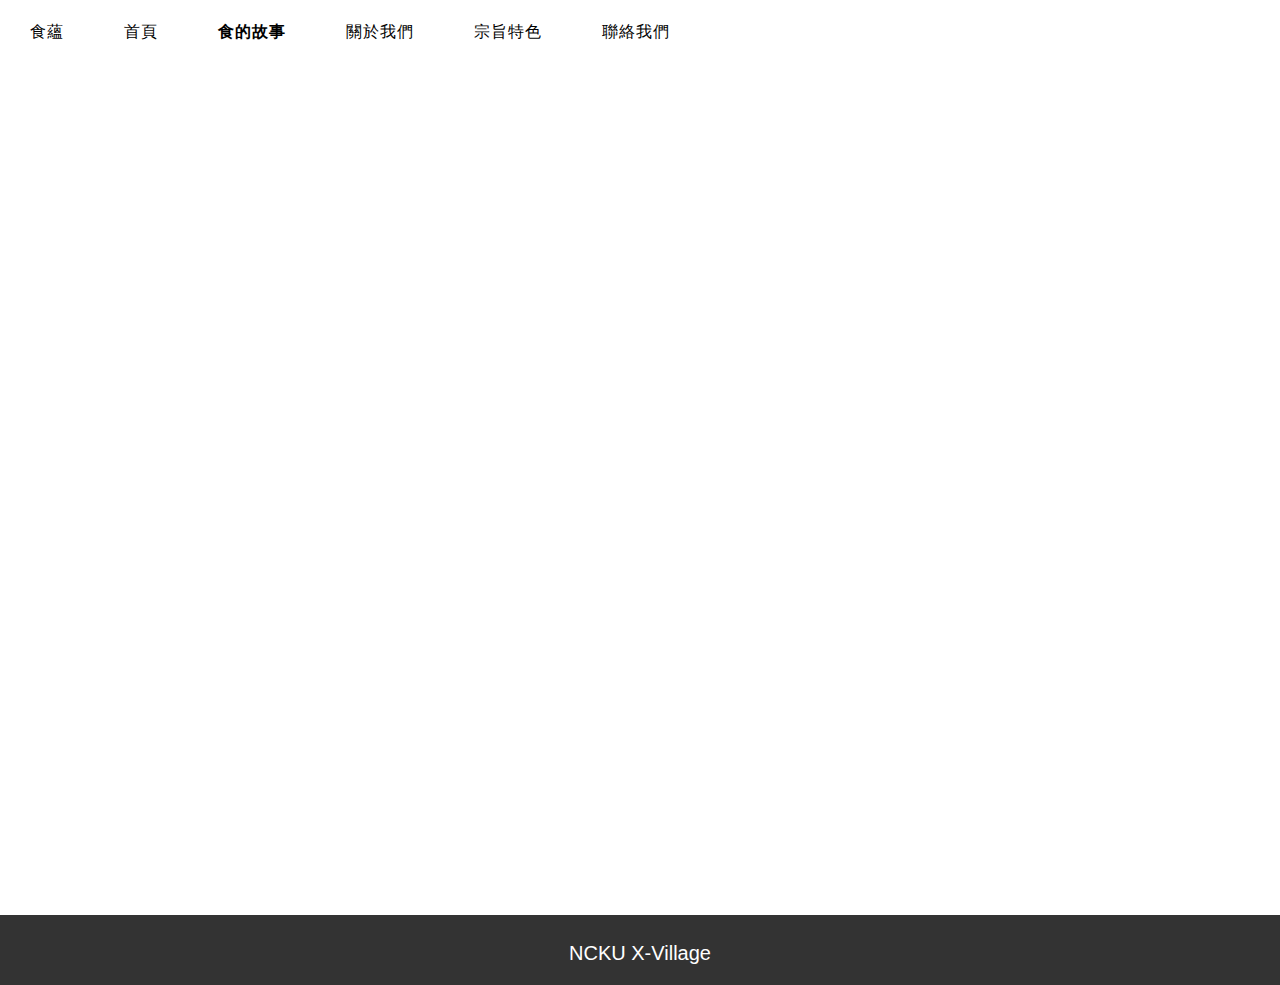
<file: personal-page/shiyun_food.html>
<!DOCTYPE html>
<html lang="en">
<head>
    <meta charset="UTF-8">
    <meta name="viewport" content="width=device-width, initial-scale=1.0">
    <meta http-equiv="X-UA-Compatible" content="ie=edge">
    <title>Document</title>
    <link rel="stylesheet" type="text/css" href="./shiyun_theme.css">
    <link rel="stylesheet" href="https://maxcdn.bootstrapcdn.com/bootstrap/4.0.0/css/bootstrap.min.css" integrity="sha384-Gn5384xqQ1aoWXA+058RXPxPg6fy4IWvTNh0E263XmFcJlSAwiGgFAW/dAiS6JXm" crossorigin="anonymous">
</head>
<body>
    <div class="ul1">
        <ul>
            <li class="li1">
                <span class="li-style">食蘊</span>
            </li>
            <li class="li1">
                <a class="li-style" href="./shiyun_home.html">首頁</a>
            </li>
            <li class="li1">
                <a class="active li-style" href="./shiyun_food.html">食的故事</a>
            </li>
            <li class="li1">
                <a class="li-style" href="./shiyun_about.html">關於我們</a>
            </li>
            <li class="li1">
                <a class="li-style" href="#">宗旨特色</a>
            </li>
            <li class="li1">
                <a class="li-style" href="#">聯絡我們</a>
            </li>
        </ul>
    </div>
    <!-- <div class="bg-img">
        <div class="bg-img2">
            <h1 class="text_style">食蘊</h1>
        </div>
        <img src="2.jpg" width="100%" height="100%">
        <img src="1.jpg" class="img_style">
    </div> -->

    <!-- <div style="background-color: white; height: 1000px; width: auto;"></div></div> -->

    <div class="container">
        <div class="row hid2 food-pad" style="position: relative;">
            <div class="col-sm-4">
                <a href="./shiyun_TangShiJia.html">
                    <img src="./low-resolution/20100213-DSC04053.jpg" class="img-fluid" alt="">
                    <div class="contain">
                        <div class="overlay">
                            <div class="text space">湯食家</div>
                        </div>
                    </div>
                </a>
            </div>
            <div class="col-sm-4 offset-sm-1">
                <a href="./shiyun_BoJenTang.html">
                    <img src="./BoJen/low-resolution/Yuru/20180829-DSC_0091.jpg" class="img-fluid" alt="">
                    <div class="contain">
                        <div class="overlay">
                            <div class="text space">博仁堂</div>
                        </div>
                    </div>
                </a>
            </div>
        </div>
    </div>
    <div style="background-color: white;height: 500px;"></div>
            <!-- <div class="col-sm-5">
                <div class="contain">
                    <img src="./f5.jpg" width="100%" height="100%" alt="">
                    <div class="overlay">
                        <div class="text"></div>
                    </div>
                </div>
            </div>
        </div>
        <div class="row hid2 food-pad">
            <div class="col-sm-5">
                <div class="contain">
                    <img src="./f5.jpg" width="100%" height="100%" alt="">
                    <div class="overlay">
                        <div class="text"></div>
                    </div>
                </div>
            </div>
            <div class="col-sm-5">
                <div class="contain">
                    <img src="./f6.jpg" width="100%" height="100%" class="img-fluid" alt="">
                    <div class="overlay">
                        <div class="text">Taipei</div>
                    </div>
                </div>
            </div>
        </div>
        <div class="row hid1 food-pad">
            <div class="col-sm-5">
                <div class="contain">
                    <img src="./f6.jpg" width="100%" height="100%" class="img-fluid" alt="">
                    <div class="overlay">
                        <div class="text">Taipei</div>
                    </div>
                </div>
            </div>
            <div class="col-sm-5">
                <div class="contain">
                    <img src="./f6.jpg" width="100%" height="100%" class="img-fluid" alt="">
                    <div class="overlay">
                        <div class="text">Taipei</div>
                    </div>
                </div>
            </div>
        
        </div>
        <div class="row hid1 food-pad">
            <div class="col-sm-5">
                <div class="contain">
                    <img src="./f5.jpg" width="100%" height="100%" class="img-fluid" alt="">
                    <div class="overlay">
                        <div class="text">Taipei</div>
                    </div>
                </div>
            </div> -->
    <div style="background-color: white; width:100%; height:250px;"></div>
    <div class="footer">
        <div class="text_style2">
            <p>NCKU X-Village</p>
        </div>
    </div>
    <script
    src="https://code.jquery.com/jquery-3.3.1.js"
    integrity="sha256-2Kok7MbOyxpgUVvAk/HJ2jigOSYS2auK4Pfzbm7uH60="
    crossorigin="anonymous"></script>
    <script src="https://code.jquery.com/jquery-3.2.1.slim.min.js" integrity="sha384-KJ3o2DKtIkvYIK3UENzmM7KCkRr/rE9/Qpg6aAZGJwFDMVNA/GpGFF93hXpG5KkN" crossorigin="anonymous"></script>
    <script src="https://cdnjs.cloudflare.com/ajax/libs/popper.js/1.12.9/umd/popper.min.js" integrity="sha384-ApNbgh9B+Y1QKtv3Rn7W3mgPxhU9K/ScQsAP7hUibX39j7fakFPskvXusvfa0b4Q" crossorigin="anonymous"></script>
    <script src="https://maxcdn.bootstrapcdn.com/bootstrap/4.0.0/js/bootstrap.min.js" integrity="sha384-JZR6Spejh4U02d8jOt6vLEHfe/JQGiRRSQQxSfFWpi1MquVdAyjUar5+76PVCmYl" crossorigin="anonymous"></script>
    <script src="./index.js"></script>
</body>
</html>
</file>
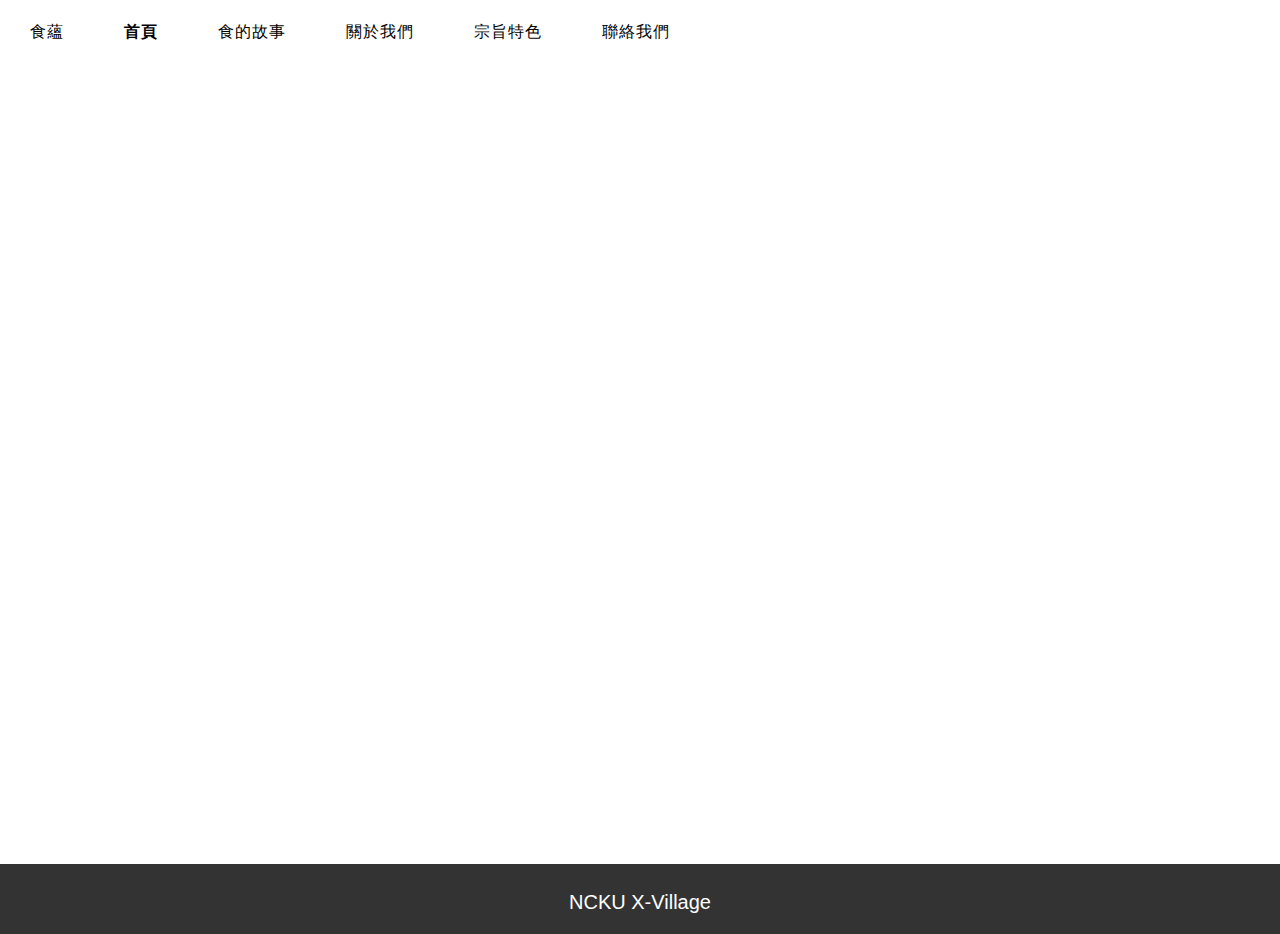
<file: personal-page/shiyun_home.html>
<!DOCTYPE html>
<html lang="en">
<head>
    <meta charset="UTF-8">
    <meta name="viewport" content="width=device-width, initial-scale=1.0">
    <meta http-equiv="X-UA-Compatible" content="ie=edge">
    <title>Document</title>
    
    <link rel="stylesheet" href="https://maxcdn.bootstrapcdn.com/bootstrap/4.0.0/css/bootstrap.min.css" integrity="sha384-Gn5384xqQ1aoWXA+058RXPxPg6fy4IWvTNh0E263XmFcJlSAwiGgFAW/dAiS6JXm" crossorigin="anonymous">
    <link rel="stylesheet" type="text/css" href="./shiyun_theme.css">
</head>
<body>
    <div class="ul1">
        <ul>
            <li class="li1">
                <span class="li-style">食蘊</span>
            </li>
            <li class="li1">
                <a class="active li-style" href="./shiyun_home.html">首頁</a>
            </li>
            <li class="li1">
                <a class="li-style" href="./shiyun_food.html">食的故事</a>
            </li>
            <li class="li1">
                <a class="li-style" href="./shiyun_about.html">關於我們</a>
            </li>
            <li class="li1">
                <a class="li-style" href="#">宗旨特色</a>
            </li>
            <li class="li1">
                <a class="li-style" href="#">聯絡我們</a>
            </li>
        </ul>
    </div>
    <!-- <div id="carouselExampleControls" class="carousel slide" data-ride="carousel">
        <ol class="carousel-indicators">
            <li data-target="#carouselExampleIndicators" data-slide-to="0" class="active"></li>
            <li data-target="#carouselExampleIndicators" data-slide-to="1"></li>
            <li data-target="#carouselExampleIndicators" data-slide-to="2"></li>
        </ol>
        <div class="carousel-inner hid2">
            <div class="carousel-item active">
                <div id="bg-img1"></div>
                <div class="d-block w-100">
                    <img class="bg-img" src="./Tong/DSC04068.JPG" alt="First slide">
                </div>
            </div>
            <div class="carousel-item">
                <div id="bg-img2"></div>
                <div class="d-block w-100">
                    <img class="bg-img" src="./Yuru/20180827-DSC_0011.jpg" alt="Second slide">
                </div>
            </div>
            <div class="carousel-item">
                <div id="bg-img3"></div>
                <div class="d-block w-100">
                    <img class="bg-img" src="./Yuru/20180827-DSC_0022.jpg" alt="Third slide">
                </div>
            </div>
        </div>
        <a class="carousel-control-prev" href="#carouselExampleControls" role="button" data-slide="prev">
            <span class="carousel-control-prev-icon" aria-hidden="true"></span>
            <span class="sr-only">Previous</span>
        </a>
        <a class="carousel-control-next" href="#carouselExampleControls" role="button" data-slide="next">
            <span class="carousel-control-next-icon" aria-hidden="true"></span>
            <span class="sr-only">Next</span>
        </a>
    </div> -->
    <div class="container-fluid">
        <div class="row">
            <div class="col-sm-12" style="padding: 0;">
                <div>
                    <img src="./home_map/layer_1.jpg" class="hid2" style="width:100%;" alt="">
                    <img src="./home_map/layer_2.png" class="home_map2 hid2" alt="">
                    
                    <div class="hid3">
                        <img src="./home_map/layer_8.svg" class="home_map8" alt="">
                        <img src="./home_map/layer_9.svg" class="home_map9" alt="">
                        <img src="./home_map/layer_7.svg" class="home_map7" alt="">
                    </div>
                    <a href="./shiyun_TangShiJia.html">
                        <img src="./home_map/layer_3.svg" class="home_map3 hid3" alt="">
                    </a>
                    <div>
                        <img src="./home_map/layer_5.svg" class="home_map5" alt="">
                    </div>
                    <a href="./shiyun_BoJenTang.html">
                        <img src="./home_map/layer_13.svg" class="home_map13 hid3" alt="">
                    </a>
                    
                    <img src="./home_map/layer_4.svg" class="home_map4 hid3" alt="">
                    <img src="./home_map/layer_6.svg" class="home_map6 hid3" alt="">
                    <!-- <div class="animation"></div> -->
                    
                </div>
            </div>
        </div>
    </div>
    <div class="footer">
        <div class="text_style2">
            <p>NCKU X-Village</p>
        </div>
    </div>
    <script
    src="https://code.jquery.com/jquery-3.3.1.js"
    integrity="sha256-2Kok7MbOyxpgUVvAk/HJ2jigOSYS2auK4Pfzbm7uH60="
    crossorigin="anonymous"></script>
    <script src="https://code.jquery.com/jquery-3.2.1.slim.min.js" integrity="sha384-KJ3o2DKtIkvYIK3UENzmM7KCkRr/rE9/Qpg6aAZGJwFDMVNA/GpGFF93hXpG5KkN" crossorigin="anonymous"></script>
    <script src="https://cdnjs.cloudflare.com/ajax/libs/popper.js/1.12.9/umd/popper.min.js" integrity="sha384-ApNbgh9B+Y1QKtv3Rn7W3mgPxhU9K/ScQsAP7hUibX39j7fakFPskvXusvfa0b4Q" crossorigin="anonymous"></script>
    <script src="https://maxcdn.bootstrapcdn.com/bootstrap/4.0.0/js/bootstrap.min.js" integrity="sha384-JZR6Spejh4U02d8jOt6vLEHfe/JQGiRRSQQxSfFWpi1MquVdAyjUar5+76PVCmYl" crossorigin="anonymous"></script>
    <script src="./index.js"></script>
</body>
</html>
</file>
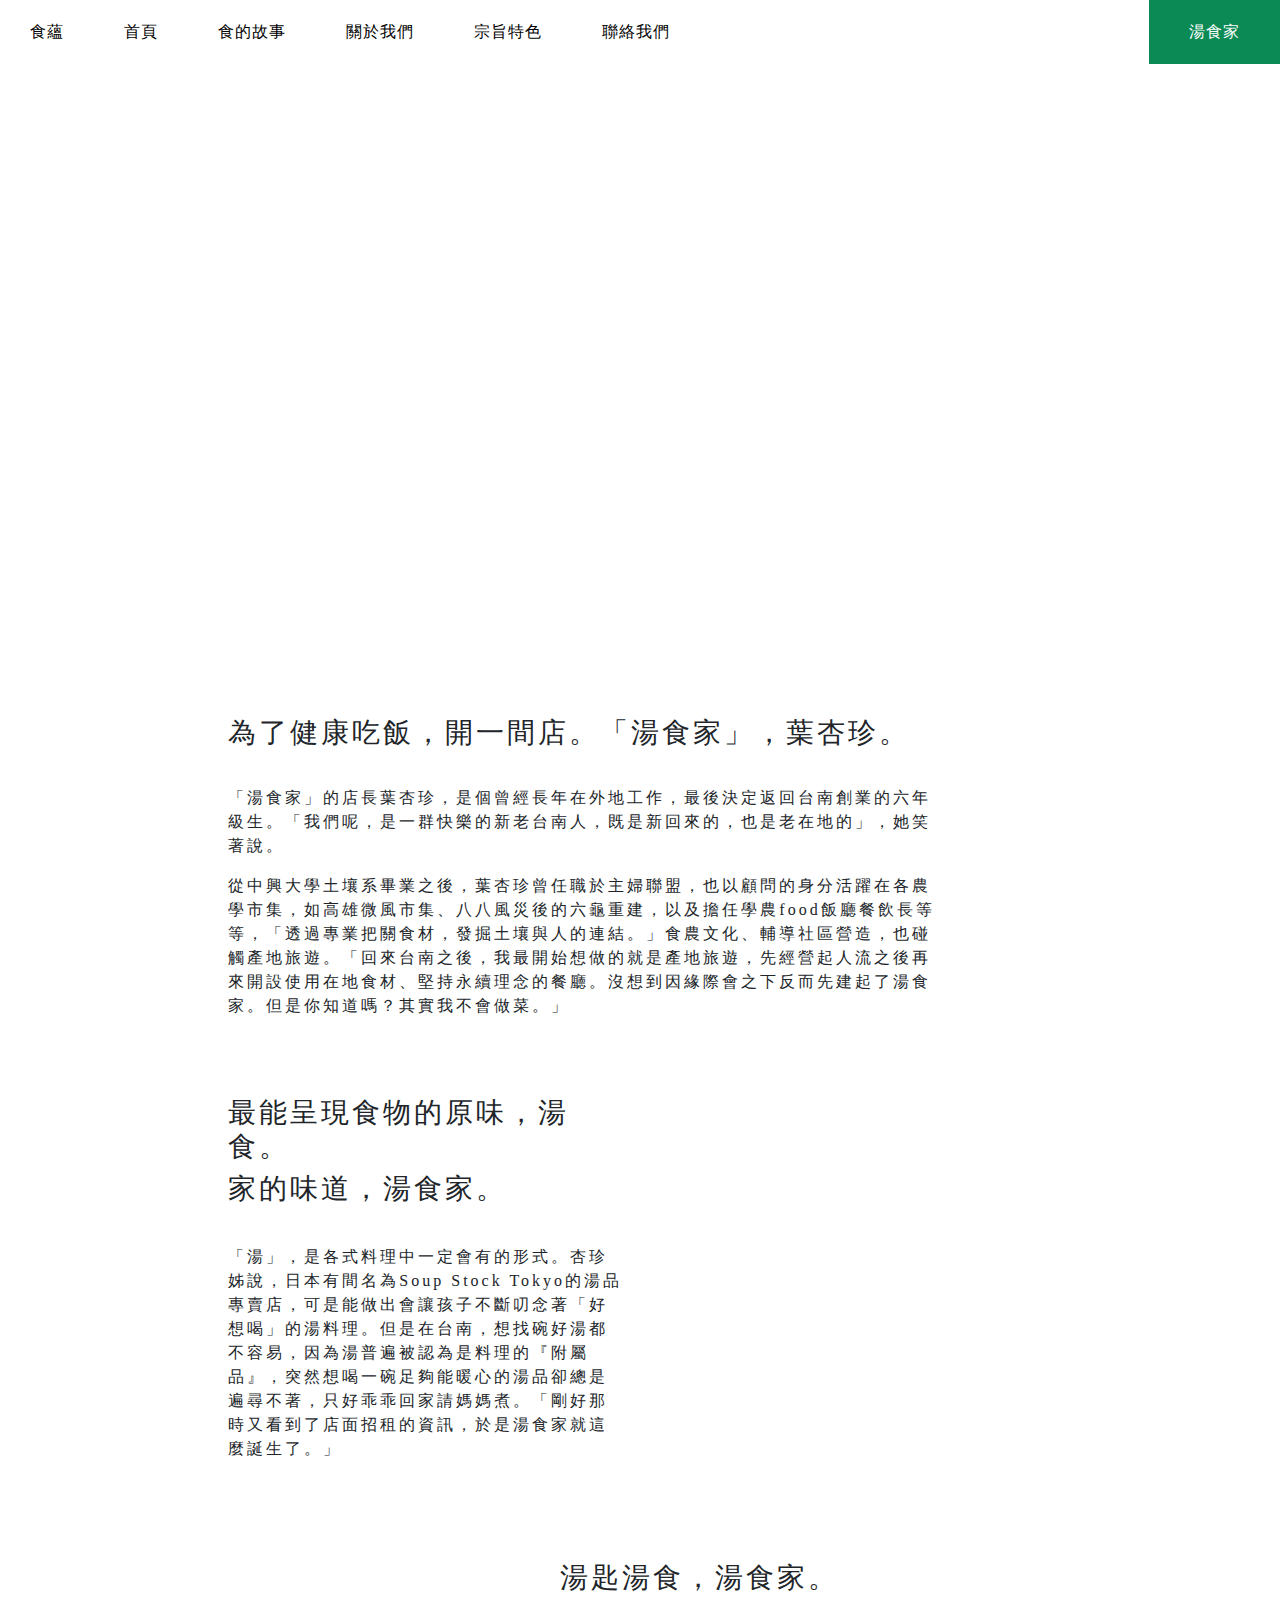
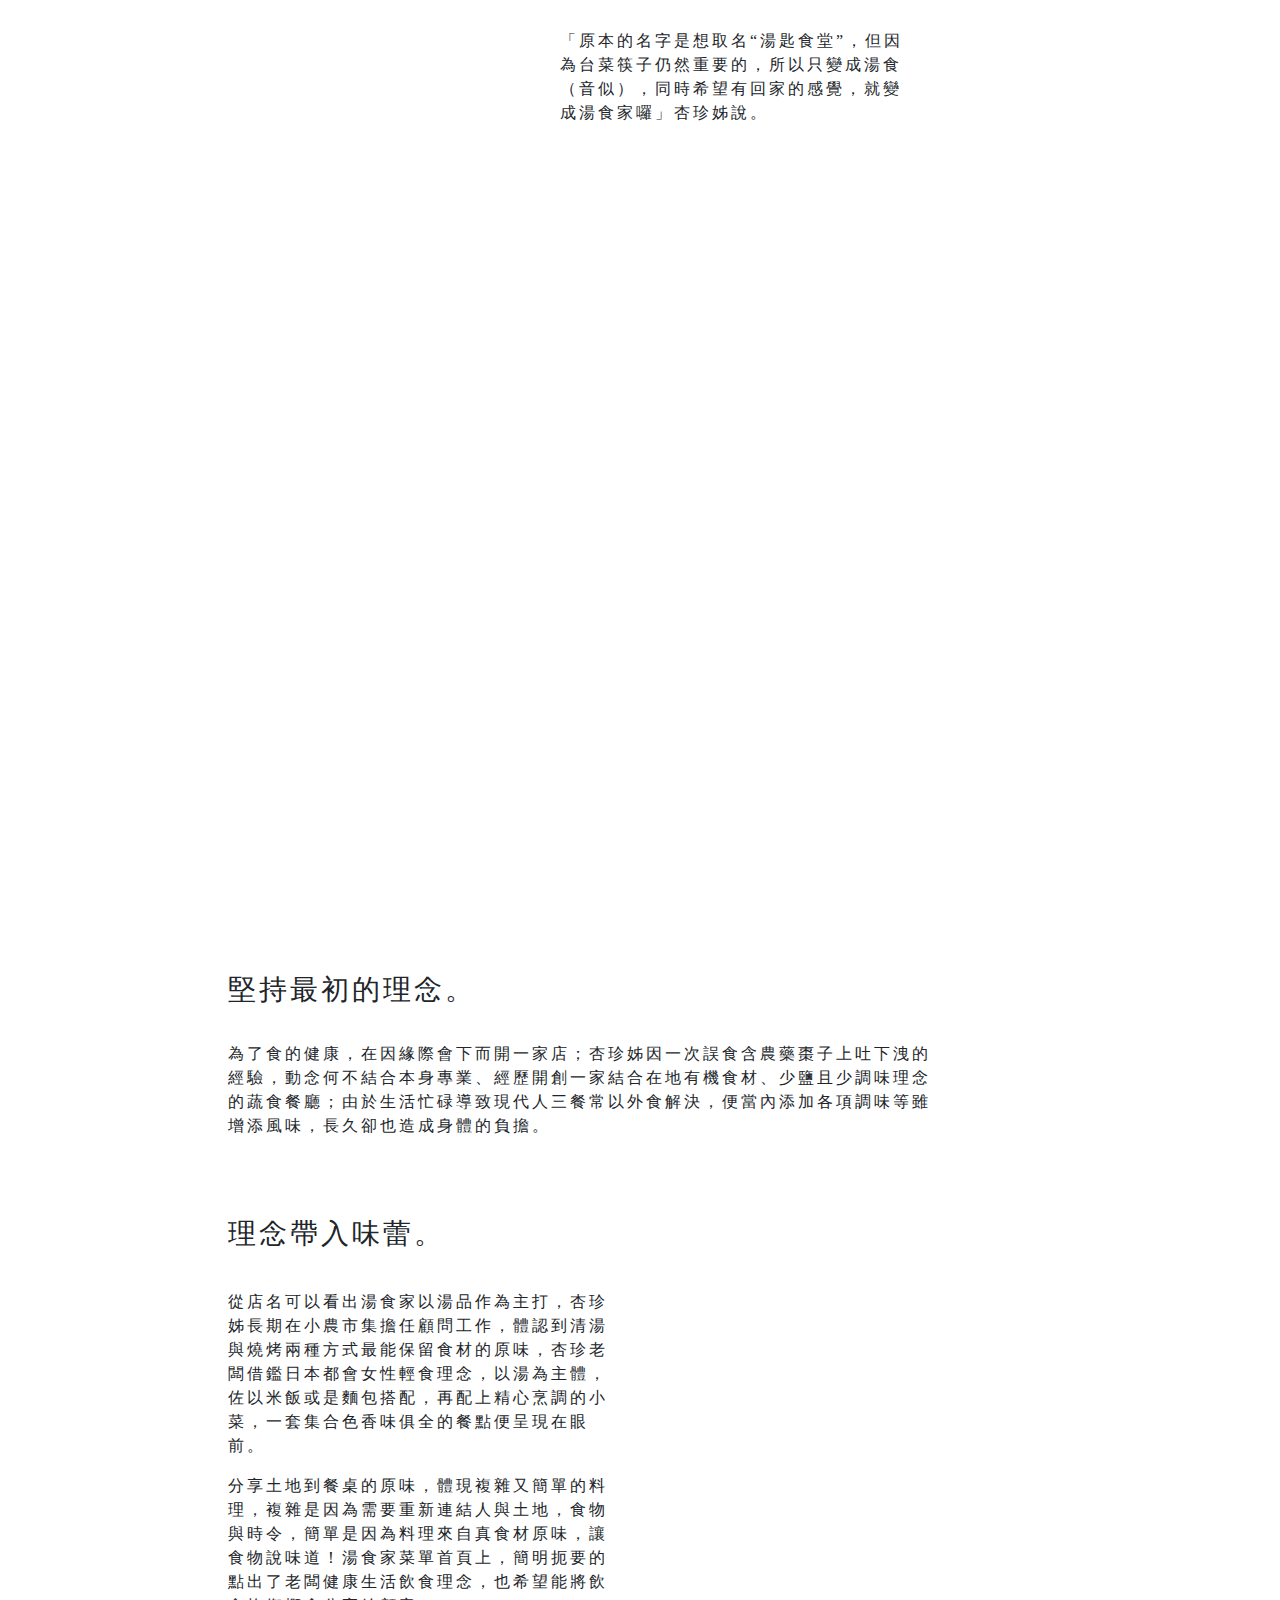
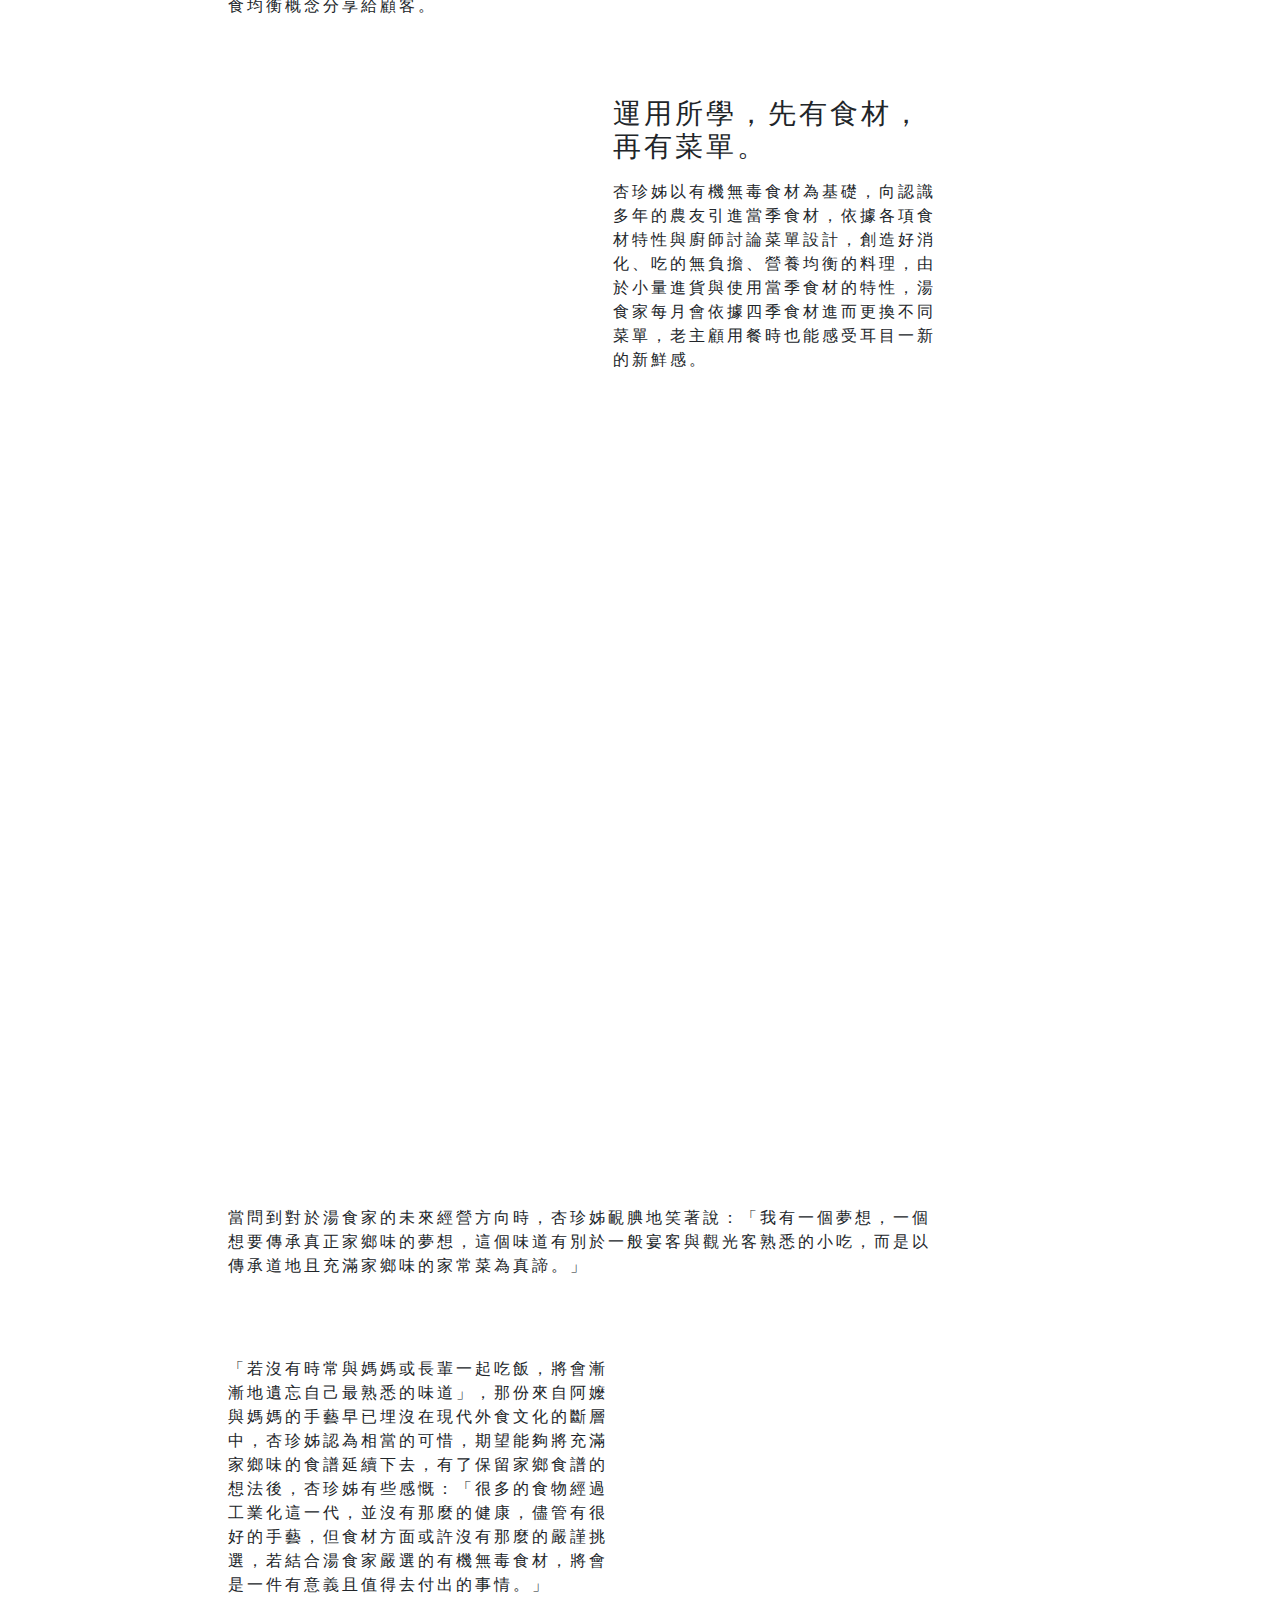
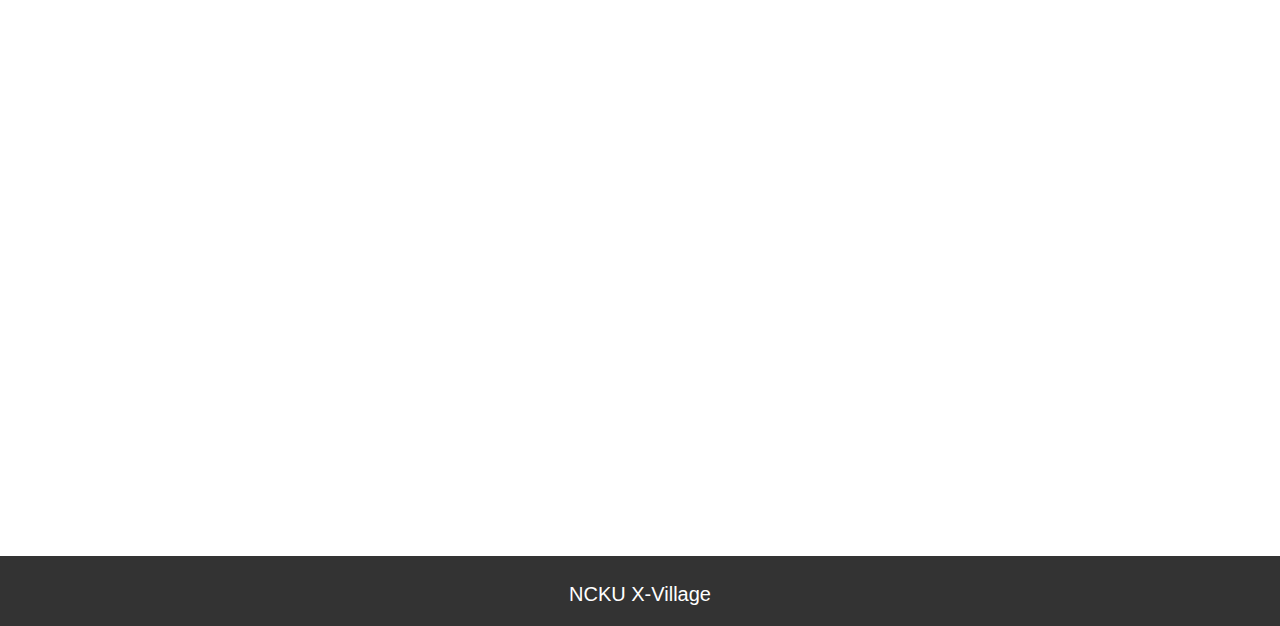
<file: personal-page/shiyun_TangShiJia.html>
<!DOCTYPE html>
<html lang="en">
<head>
    <meta charset="UTF-8">
    <meta name="viewport" content="width=device-width, initial-scale=1.0">
    <meta http-equiv="X-UA-Compatible" content="ie=edge">
    <title>Document</title>
    <link rel="stylesheet" type="text/css" href="./shiyun_theme.css">
    <link rel="stylesheet" href="https://maxcdn.bootstrapcdn.com/bootstrap/4.0.0/css/bootstrap.min.css" integrity="sha384-Gn5384xqQ1aoWXA+058RXPxPg6fy4IWvTNh0E263XmFcJlSAwiGgFAW/dAiS6JXm" crossorigin="anonymous">
</head>
<body>
    <div class="ul1">
        <ul>
            <li class="li1">
                <span class="li-style" href="#">食蘊</span>
            </li>
            <li class="li1">
                <a class="li-style" href="./shiyun_home.html">首頁</a>
            </li>
            <li class="li1">
                <a class="li-style" href="./shiyun_food.html">食的故事</a>
            </li>
            <li class="li1">
                <a class="li-style" href="./shiyun_about.html">關於我們</a>
            </li>
            <li class="li1">
                <a class="li-style" href="#">宗旨特色</a>
            </li>
            <li class="li1">
                <a class="li-style" href="#">聯絡我們</a>
            </li>
            <li class="li-right" style="background-color: #0b8a55">
                <span>湯食家</span>
            </li>
        </ul>
    </div>
    <!-- <div class="bg-img">
        <div class="bg-img2">
            <h1 class="text_style">食蘊</h1>
        </div>
        <img src="2.jpg" width="100%" height="100%">
        <img src="1.jpg" class="img_style">
    </div> -->

    <!-- <div style="background-color: white; height: 1000px; width: auto;"></div></div> -->
    <div class="hid2">
        <img src="./Tong/DSC04113_2.JPG" class="shiyun_img_2" alt="">
    </div>
    <div class="shiyun_block_2 hid5"></div>
    <div class="shiyun_text_layout hid2">
        <h3 class="space">先做對事，再來賺錢，唯有做對事情才有永續。</h3>
        <p class="space intro_text_layout hid2">
            藏身南大巷弄的「湯食家」，一個16席的小空間，有著頂級的食材選購堅持：蔬菜訴求在地無農藥、無化肥、自然農法且有機耕作，肉類魚類則是要求生態養殖、人道飼養。「沒有符合永續環境的食材，再好再便宜我也不用。我要的不僅僅是綠色友善。」
        </p>
    </div>
    <div class="shiyun_block_1 fadein3">
        <p class="intro_title">歷史延故</p>
    </div>
    
    <div class="container-fluid">
        <div class="row">
            <div class="col-sm-7 offset-sm-2">
                <h3 class="space intro_text_layout">為了健康吃飯，開一間店。「湯食家」，葉杏珍。</h3>
                <p class="space intro_text_layout">「湯食家」的店長葉杏珍，是個曾經長年在外地工作，最後決定返回台南創業的六年級生。「我們呢，是一群快樂的新老台南人，既是新回來的，也是老在地的」，她笑著說。</p>
                <p class="space">
                    從中興大學土壤系畢業之後，葉杏珍曾任職於主婦聯盟，也以顧問的身分活躍在各農學市集，如高雄微風市集、八八風災後的六龜重建，以及擔任學農food飯廳餐飲長等等，「透過專業把關食材，發掘土壤與人的連結。」食農文化、輔導社區營造，也碰觸產地旅遊。「回來台南之後，我最開始想做的就是產地旅遊，先經營起人流之後再來開設使用在地食材、堅持永續理念的餐廳。沒想到因緣際會之下反而先建起了湯食家。但是你知道嗎？其實我不會做菜。」
                </p>
            </div>
        </div>
        <div class="row intro_text_layout">
            <div class="col-sm-4 offset-sm-2">
                <h3 class="space">最能呈現食物的原味，湯食。</h3>
                <h3 class="space">家的味道，湯食家。</h3>
                <p class="space intro_text_layout2">
                    「湯」，是各式料理中一定會有的形式。杏珍姊說，日本有間名為Soup Stock Tokyo的湯品專賣店，可是能做出會讓孩子不斷叨念著「好想喝」的湯料理。但是在台南，想找碗好湯都不容易，因為湯普遍被認為是料理的『附屬品』，突然想喝一碗足夠能暖心的湯品卻總是遍尋不著，只好乖乖回家請媽媽煮。「剛好那時又看到了店面招租的資訊，於是湯食家就這麼誕生了。」
                </p>
            </div>
            <div class="col-sm-6 intro_img_layout hid1">
                <img src="./low-resolution/20180827-DSC_0016.jpg" class="intro_img" alt="">
            </div>
        </div>
    </div>
    <div class="container">
        <div class="row intro_text_layout">
            <div class="col-sm-5 intro_img_layout2 hid1">
                <img src="./low-resolution/20180827-DSC_0005.jpg" class="intro_img" alt="">
            </div>
            <div class="col-sm-4">
                <h3 class="space">湯匙湯食，湯食家。</h3>
                <p class="space intro_text_layout2">
                    「原本的名字是想取名“湯匙食堂”，但因為台菜筷子仍然重要的，所以只變成湯食（音似），同時希望有回家的感覺，就變成湯食家囉」杏珍姊說。
                </p>
            </div>
        </div>
    </div>
    <div style="position: relative">
        <div class="hid4 intro_text_layout hid1">
            <img src="./Tong/DSC04107_2.JPG" class="shiyun_img_1" alt="">
            </div>
        <div class="shiyun_block_3 hid4"></div>
        <div class="shiyun_text_layout2 hid1">
            <h3 class="space">分享土地到餐桌的原味，體現複雜又簡單的料理。</h3>
            <p class="space intro_text_layout" style="margin-bottom: 0px;">
                複雜是因為需要重新連結人與土地，食物與時令；
            </p>
            <p class="space">
                簡單是因為料理來自真食材原味，讓食物說味道。
            </p>
        </div>
        <div class="shiyun_block_1 hid1">
            <p class="intro_title">理念故事</p>
        </div>
    </div>  
    <div class="container-fluid">
        <div class="row">
            <div class="col-sm-7 offset-sm-2">
                <h3 class="space intro_text_layout">堅持最初的理念。</h3>
                <p class="space intro_text_layout">為了食的健康，在因緣際會下而開一家店；杏珍姊因一次誤食含農藥棗子上吐下洩的經驗，動念何不結合本身專業、經歷開創一家結合在地有機食材、少鹽且少調味理念的蔬食餐廳；由於生活忙碌導致現代人三餐常以外食解決，便當內添加各項調味等雖增添風味，長久卻也造成身體的負擔。</p>
            </div>
        </div>
        <div class="row intro_text_layout">
            <div class="col-sm-4 offset-sm-2">
                <h3 class="space">理念帶入味蕾。</h3>
                <p class="space intro_text_layout2">
                從店名可以看出湯食家以湯品作為主打，杏珍姊長期在小農市集擔任顧問工作，體認到清湯與燒烤兩種方式最能保留食材的原味，杏珍老闆借鑑日本都會女性輕食理念，以湯為主體，佐以米飯或是麵包搭配，再配上精心烹調的小菜，一套集合色香味俱全的餐點便呈現在眼前。
                </p>
                <p class="space">
                    分享土地到餐桌的原味，體現複雜又簡單的料理，複雜是因為需要重新連結人與土地，食物與時令，簡單是因為料理來自真食材原味，讓食物說味道！湯食家菜單首頁上，簡明扼要的點出了老闆健康生活飲食理念，也希望能將飲食均衡概念分享給顧客。
                </p>
            </div>
            <div class="col-sm-6 intro_img_layout hid1">
                <img src="./low-resolution/20180827-DSC_0019.jpg" class="intro_img" alt="">
            </div>
        </div>
    </div>
    <div class="container-fluid">
        <div class="row intro_text_layout">
            <div class="col-sm-5 intro_img_layout2 intro_img_layout hid1">
                <img src="./low-resolution/20180827-DSC_0029.jpg" class="intro_img3" alt="">
            </div>
            <div class="col-sm-4" style="padding-left: 80px;">
                <h3 class="space">
                    運用所學，先有食材，再有菜單。
                </h3>
                <p class="space intro_text_layout">
                    杏珍姊以有機無毒食材為基礎，向認識多年的農友引進當季食材，依據各項食材特性與廚師討論菜單設計，創造好消化、吃的無負擔、營養均衡的料理，由於小量進貨與使用當季食材的特性，湯食家每月會依據四季食材進而更換不同菜單，老主顧用餐時也能感受耳目一新的新鮮感。
                </p>
            </div>
            <!-- <div class="col-sm-4 hid1" style="margin-top: -4%">
                <img src="./low-resolution/20180827-DSC_0037.jpg" class="intro_img" alt="">
            </div> -->
        </div>
    </div>

    <div style="position: relative">
        <div class="intro_text_layout hid1">
            <img src="./Tong/DSC04088.JPG" class="shiyun_img_1" alt="">
        </div>
        <div class="shiyun_block_4 hid4"></div>
        <div class="shiyun_text_layout2 hid1">
            <p class="space hid1">
                面對變化迅速的未來，杏珍姊沒想太多，默默地提到將會跟隨初衷，秉持著「慢慢來比較快」的想法，持續在對的方向一步一腳印耕耘，用最實際的行動，最根本的初衷，連結有機無毒食材與在地台南飲食文化，以無負擔的有機無毒食材料理兼顧顧客的味蕾與健康。
            </p>
        </div>
        <div class="shiyun_block_1 hid1">
            <p class="intro_title">未來展望</p>
        </div>
    </div>  
    <div class="container-fluid">
        <div class="row">
            <div class="col-sm-7 offset-sm-2">
                <p class="space intro_text_layout">當問到對於湯食家的未來經營方向時，杏珍姊靦腆地笑著說：「我有一個夢想，一個想要傳承真正家鄉味的夢想，這個味道有別於一般宴客與觀光客熟悉的小吃，而是以傳承道地且充滿家鄉味的家常菜為真諦。」</p>
            </div>
        </div>
        <div class="row intro_text_layout">
            <div class="col-sm-4 offset-sm-2">
                <p class="space">
                「若沒有時常與媽媽或長輩一起吃飯，將會漸漸地遺忘自己最熟悉的味道」，那份來自阿嬤與媽媽的手藝早已埋沒在現代外食文化的斷層中，杏珍姊認為相當的可惜，期望能夠將充滿家鄉味的食譜延續下去，有了保留家鄉食譜的想法後，杏珍姊有些感慨：「很多的食物經過工業化這一代，並沒有那麼的健康，儘管有很好的手藝，但食材方面或許沒有那麼的嚴謹挑選，若結合湯食家嚴選的有機無毒食材，將會是一件有意義且值得去付出的事情。」
                </p>
            </div>
            <div class="col-sm-6 intro_img_layout hid1">
                <img src="./Yuru/20180828-60341.jpg" class="intro_img" alt="">
            </div>
        </div>
    </div>
    <div class="container-fluid">
        <div class="row intro_text_layout">
            <div class="col-sm-5 intro_img_layout hid1" style="margin-top: -18%;">
                <img src="./low-resolution/20180827-DSC_0014.jpg" width="100%" height="80%" alt="">
            </div>
            <div class="col-sm-4 hid1" style="margin-top: -4%">
                <img src="./low-resolution/20180827-DSC_0042.jpg" class="intro_img" alt="">
            </div>
        </div>
    </div>
    <div style="padding-bottom: 70px;"></div>
    <div class="footer">
        <div class="text_style2">
            <p>NCKU X-Village</p>
        </div>
    </div>
    <script
    src="https://code.jquery.com/jquery-3.3.1.js"
    integrity="sha256-2Kok7MbOyxpgUVvAk/HJ2jigOSYS2auK4Pfzbm7uH60="
    crossorigin="anonymous"></script>
    <script src="https://code.jquery.com/jquery-3.2.1.slim.min.js" integrity="sha384-KJ3o2DKtIkvYIK3UENzmM7KCkRr/rE9/Qpg6aAZGJwFDMVNA/GpGFF93hXpG5KkN" crossorigin="anonymous"></script>
    <script src="https://cdnjs.cloudflare.com/ajax/libs/popper.js/1.12.9/umd/popper.min.js" integrity="sha384-ApNbgh9B+Y1QKtv3Rn7W3mgPxhU9K/ScQsAP7hUibX39j7fakFPskvXusvfa0b4Q" crossorigin="anonymous"></script>
    <script src="https://maxcdn.bootstrapcdn.com/bootstrap/4.0.0/js/bootstrap.min.js" integrity="sha384-JZR6Spejh4U02d8jOt6vLEHfe/JQGiRRSQQxSfFWpi1MquVdAyjUar5+76PVCmYl" crossorigin="anonymous"></script>
    <script src="./index.js"></script>
</body>
</html>
</file>
<file: personal-page/shiyun_theme.css>
* {
    margin: 0;
    padding: 0;
}


body {
    margin: 0;
    overflow-x: hidden;
}

#bg-img1 {
    background-image: url("Tong/DSC04068.JPG");
    width: 100%;
    height: 580px;
    background-position: center;
    filter:blur(5px);
}

#bg-img2 {
    background-image: url("Yuru/20180827-DSC_0011.jpg");
    width: 100%;
    height: 580px;
    background-position: center;
    filter:blur(5px);
}

#bg-img3 {
    background-image: url("Yuru/20180827-DSC_0022.jpg");
    width: 100%;
    height: 580px;
    background-position: center;
    filter:blur(5px);
}

div .bg-img {
    position: absolute;
    top: 0;
    left: 0;
    bottom: 0;
    right: 0;
    margin: auto;
    display: block;
    background-position: center;
    background-size: cover;
    width: 1000px;
    height: 580px;
    border-radius: 0;
}

.text_style {
    text-align: center;
    color: white;
    font-size: 100px;
    position: absolute;
    top: 0;
    bottom: 0;
    margin: auto;
}

.text_style2 {
    display: block;
    text-align: center;
    color: white;
    font-size: 20px;
    position: relative;
    top: 33%;
}

.ul1 {
    z-index: 100;
    width: 100%;
    margin: 0;
    padding: 0;
    overflow: hidden;
    background-color: #ffffff;
    position: -webkit-sticky;
    position: sticky;
    top: 0;

}

.li1 {
    list-style-type: none;
    float: left;
    padding: 20px 30px;
}

.li-right {
    list-style-type: none;
    float: right;
    padding: 20px 40px;
    /* border-color: white;
    border-style: solid; */
    ;
    /* color: #fff;
    letter-spacing: .05em;
    display: block;
    text-align: center; */
    display: block;
    font-size: 16px;
    font-family: serif;
    text-align: center;
    text-decoration: none;
    color: white;
    letter-spacing: 1px;
}

.li-style{
    display: block;
    font-size: 16px;
    font-family: serif;
    text-align: center;
    color: #000000;
    text-decoration: none;
    letter-spacing: 1px;
}

li a:hover {
    color: #444;
    text-decoration: none;
}

.active{
    font-weight: bold;
}

.footer {
    bottom: 0;
    background-color: #333;
    width: 100%;
    height: 70px;
}

.img-fluid {
    position: absolute;
    top: 0;
    bottom: 0;
    left: 0;
    right: 0;
    width: 300px;
    height: 300px;
    padding-left:0;
    padding-right: 0;

}
.overlay {
    position: absolute;
    top: 0;
    bottom: 0;
    left: 0;
    right: 0;
    height: 300px;
    width: 300px;
    opacity: 0;
    transition: .5s ease;
    background-color: #FFFFFF;
}

.contain:hover .overlay{
    opacity: 0.5;
}

.text {
    color: black;
    font-size: 30px;
    position: absolute;
    top: 50%;
    left: 50%;
    -webkit-transform: translate(-50%, -50%);
    -ms-transform: translate(-50%, -50%);
    transform: translate(-50%, -50%);
    text-align: center;
}

.hid1, .hid2, .hid3, .hid4{
    visibility: hidden;
}

.fadein {
    -webkit-animation: animat_show 1.2s;
    animation: animat_show 1.2s;
}

.fadein2 {
    -webkit-animation: animat_show 2s;
    animation: animat_show 2s;
}

.fadein3 {
    opacity: 0;
    -webkit-animation: animat_show 2s;
    animation: animat_show 2s 1s forwards;
}

.fadein4 {
    -webkit-animation: animat_show2 2s;
    animation: animat_show2 2s;
}

@keyframes animat_show2{
    0%{opacity: 0}
    50%{opacity: 0.5}
}

@keyframes animat_show{
    0%{opacity: 0}
    100%{opacity: 1}
}

.row .about-front {
    padding: 0;
}

.container-fluid {
    position: relative;
}

.about-text-style {
    margin-bottom: 0px;
    width: 40%;
    height: 55%;
    font-family: serif;
    color: black;
    font-size: 25px;
    position: absolute;
    top: 0;
    right: 0;
    bottom: 0;
    left: 0;
    margin: auto;
    display: flex;
    align-items: center;
    justify-content: center;
}

.about-text-style2 {
    font-family: serif;
    color: black;
    font-size: 18px;
    position: absolute;
    top: 0;

    bottom: 0;

    margin: auto;
    display: flex;
    align-items: center;
    justify-content: center;
}

.about-block {
    opacity: 0.6;
    width: 55%;
    height: 45%;
    background-color: white;
    position: absolute;
    top: 0;
    right: 0;
    bottom: 0;
    left: 0;
    margin: auto;
    display: flex;
    align-items: center;
    justify-content: center;
}

.about-style {
    text-align: center;
    padding-top: 5px;
    padding-bottom: 5px;
    
}

.food-pad {
    padding-top: 50px;
    padding-right: 50px;
    padding-bottom: 50px;
}

.about-img {
    border-radius: 50%;
    width: 170px;
    height: 170px;
}

.shiyun_img_1 {
    display: block;
    width: 100%;
    height: 100%;
}

.shiyun_img_2 {
    position: relative;
    display: block;
    width: 100%;
    height: 100%;
}

.bo_block_1 {
    position: absolute;
    top: 80%;
    left: 80%;
    margin: auto;
    background-color: #844200;
    width: 75px;
    height: 300px;
    color: white;
    font-family: serif;
    font-size: 50px;
    writing-mode: vertical-rl;
    text-orientation: upright;
    letter-spacing: 4px;
}

.shiyun_block_1 {
    position: absolute;
    top: 80%;
    left: 80%;
    margin: auto;
    background-color: #0b8a55;
    width: 75px;
    height: 300px;
    color: white;
    font-family: serif;
    font-size: 50px;
    writing-mode: vertical-rl;
    text-orientation: upright;
    letter-spacing: 4px;
}

.bo_block_2 {
    position: absolute;
    top: 13%;
    left: 43%;
    margin: auto;
    background-color: white;
    opacity: 0.5;
    width: 55%;
    height: 21%;
    padding-left: 8px;
    padding-right: 4px;
}
.shiyun_block_2 {
    position: absolute;
    top: 13%;
    left: 1%;
    margin: auto;
    background-color: white;
    opacity: 0.5;
    width: 55%;
    height: 21%;
    padding-left: 8px;
    padding-right: 4px;
    /* width: 20%;
    height: 90%; */
    /* writing-mode: vertical-lr;
    text-orientation: upright; */
}

.shiyun_block_3 {
    position: absolute;
    top: 6%;
    left: 1%;
    margin: auto;
    background-color: white;
    opacity: 0.5;
    width: 48%;
    height: 17%;
    padding-left: 8px;
    padding-right: 4px;
    /* width: 20%;
    height: 90%; */
    
    /* writing-mode: vertical-lr;
    text-orientation: upright; */
}

.shiyun_block_4 {
    position: absolute;
    top: 6%;
    left: 1%;
    margin: auto;
    background-color: white;
    opacity: 0.5;
    width: 55%;
    height: 9%;
    padding-left: 8px;
    padding-right: 4px;
    /* width: 20%;
    height: 90%; */
    
    /* writing-mode: vertical-lr;
    text-orientation: upright; */
}

.bo_text_layout {
    color: #000;
    position: absolute;
    top: 13%;
    left: 43%;
    margin: auto;
    width: 55%;
    height: 19%;
    padding-left: 8px;
    padding-right: 4px;
}

.shiyun_text_layout {
    color: #000;
    position: absolute;
    top: 13%;
    left: 1%;
    margin: auto;
    width: 55%;
    height: 19%;
    padding-left: 8px;
    padding-right: 4px;
}

.shiyun_text_layout2 {
    color: #000;
    position: absolute;
    top: 6%;
    left: 1%;
    margin: auto;
    width: 55%;
    height: 19%;
    padding-left: 8px;
    padding-right: 4px;
}

.intro_title {
    margin-bottom: 0;
    position: absolute;
    top: 0;
    bottom: 0;
    left: 0;
    right: 0;
    text-align: center;
}

.space {
    font-family: serif;
    letter-spacing: 3px;
}

.mid{
    margin-top: auto;
    margin-bottom: auto;
}
.intro_img {
    width: 100%;
    height: 100%;
}

.intro_img2 {
    width: 30%;
    height: 30%;
}
.intro_img3 {
    width: 100%;
    height: 100%;
}
.intro_text_layout {
    margin-top: 5%;
}

.intro_text_layout2 {
    margin-top: 10%;
}

div .intro_img_layout {
    padding-right: 0px;
    padding-left: 0px;
}

div .intro_img_layout2 {
    margin-top: -5%;
}

.home_map2 {
    position: absolute;
    top: 0;
    left: 0;
    width: 100%;
}

.home_map3 {
    position: absolute;
    top: 55%;
    left: 37%;
    width: 15%;
}

.home_map4 {
    position: absolute;
    top: 22.83%;
    left: 58%;
    width: 8%;
}

.home_map5 {
    /* position: absolute;
    top: 23.3%;
    left: 30%;
    width: 15%; */
    position: absolute;
    width: 15%;

    /* top: 48%;
    left: -15%; */

    top: -14%;
    left: 100.5%;

    animation: movement;
    animation-timing-function: linear;
    animation-duration: 10s;
    animation-iteration-count: infinite;
    animation-delay: 3s;
}

@keyframes movement {
    0%{top: -14%; left: 100.5%}
    100%{top: 47.1%; left: -15%}
}

.home_map6 {
    position: absolute;
    top: 11.2%;
    left: 75.5%;
    width: 20%;
}

.home_map7 {
    position: absolute;
    top: 5%;
    left: 49.65%;
    width: 7%;
    animation: change_color;
    animation-duration: 4s;
    animation-timing-function: cubic-bezier(1,0,0,1);
    animation-iteration-count: infinite;
    animation-delay: 3s
}

.home_map9 {
    position: absolute;
    top: 5%;
    left: 49.65%;
    width: 7%;
    animation: change_color;
    animation-delay: 4s;
    animation-duration: 2s;
    animation-timing-function: cubic-bezier(1,0,0,1);
    animation-iteration-count: infinite;
}

.home_map8 {
    position: absolute;
    top: 5%;
    left: 49.65%;
    width: 7%;
}

@keyframes change_color {
    0%{opacity: 1;}
    50%{opacity: 1;}
    51%{opacity: 0;}
    100%{opacity: 0;}
}

@keyframes change_color2 {
    0%{opacity: 1;}
    25%{opacity: 1;}
    26%{opacity: 0;}
    100%{opacity: 0;}
}

.home_map13 {
    position: absolute;
    top: -3.5%;
    left: 65.5%;
    width: 15%;
}

/* @keyframes walkanim {
    to { background-position: 100% 0; }
}
@keyframes stroll {
    from { transform: translate(-100%, 170%); }
    to { transform: translate(2500%, 820%); }
} 
.walk-container {
    display: inline-block;
    position: absolute;
    top: 0px;
    width: 5%;
    padding-bottom: 8%; 
    vertical-align: middle; 
    overflow: hidden; 
    animation: stroll 10s linear infinite;
}
.walk {
    display: inline-block;
    position: absolute;
    top: 0;
    left: 0;
    width: 100%;
    height: 100%;
    background-image: url(https://s3-us-west-2.amazonaws.com/s.cdpn.io/4273/walk-sequence.svg);
    background-repeat: no-repeat;
    background-size: 800%;
    animation: walkanim 1s infinite steps(7);
} */

/* .animation {
    position: absolute;
    top: 50%;
    left: 0;
    width: 58px;
    height: 87px;
    background-image: 
    url(https://raw.githubusercontent.com/ferreirastudios/Ciclo-com-animation-e-keyframes/master/imagens/ciclo-animacao.png);
    animation: walk-cycle 2.0s steps(8) infinite,
    translate 8.0s ease-in infinite;
}
@keyframes walk-cycle {
    0% { background-position: 0px; }
    100% { background-position: -464px; }
  }
  
  @keyframes translate {
    0% { transform: translate(-58px, 0px); }
    100% { transform: translate(464px, 464px); }
  } */
</file>
